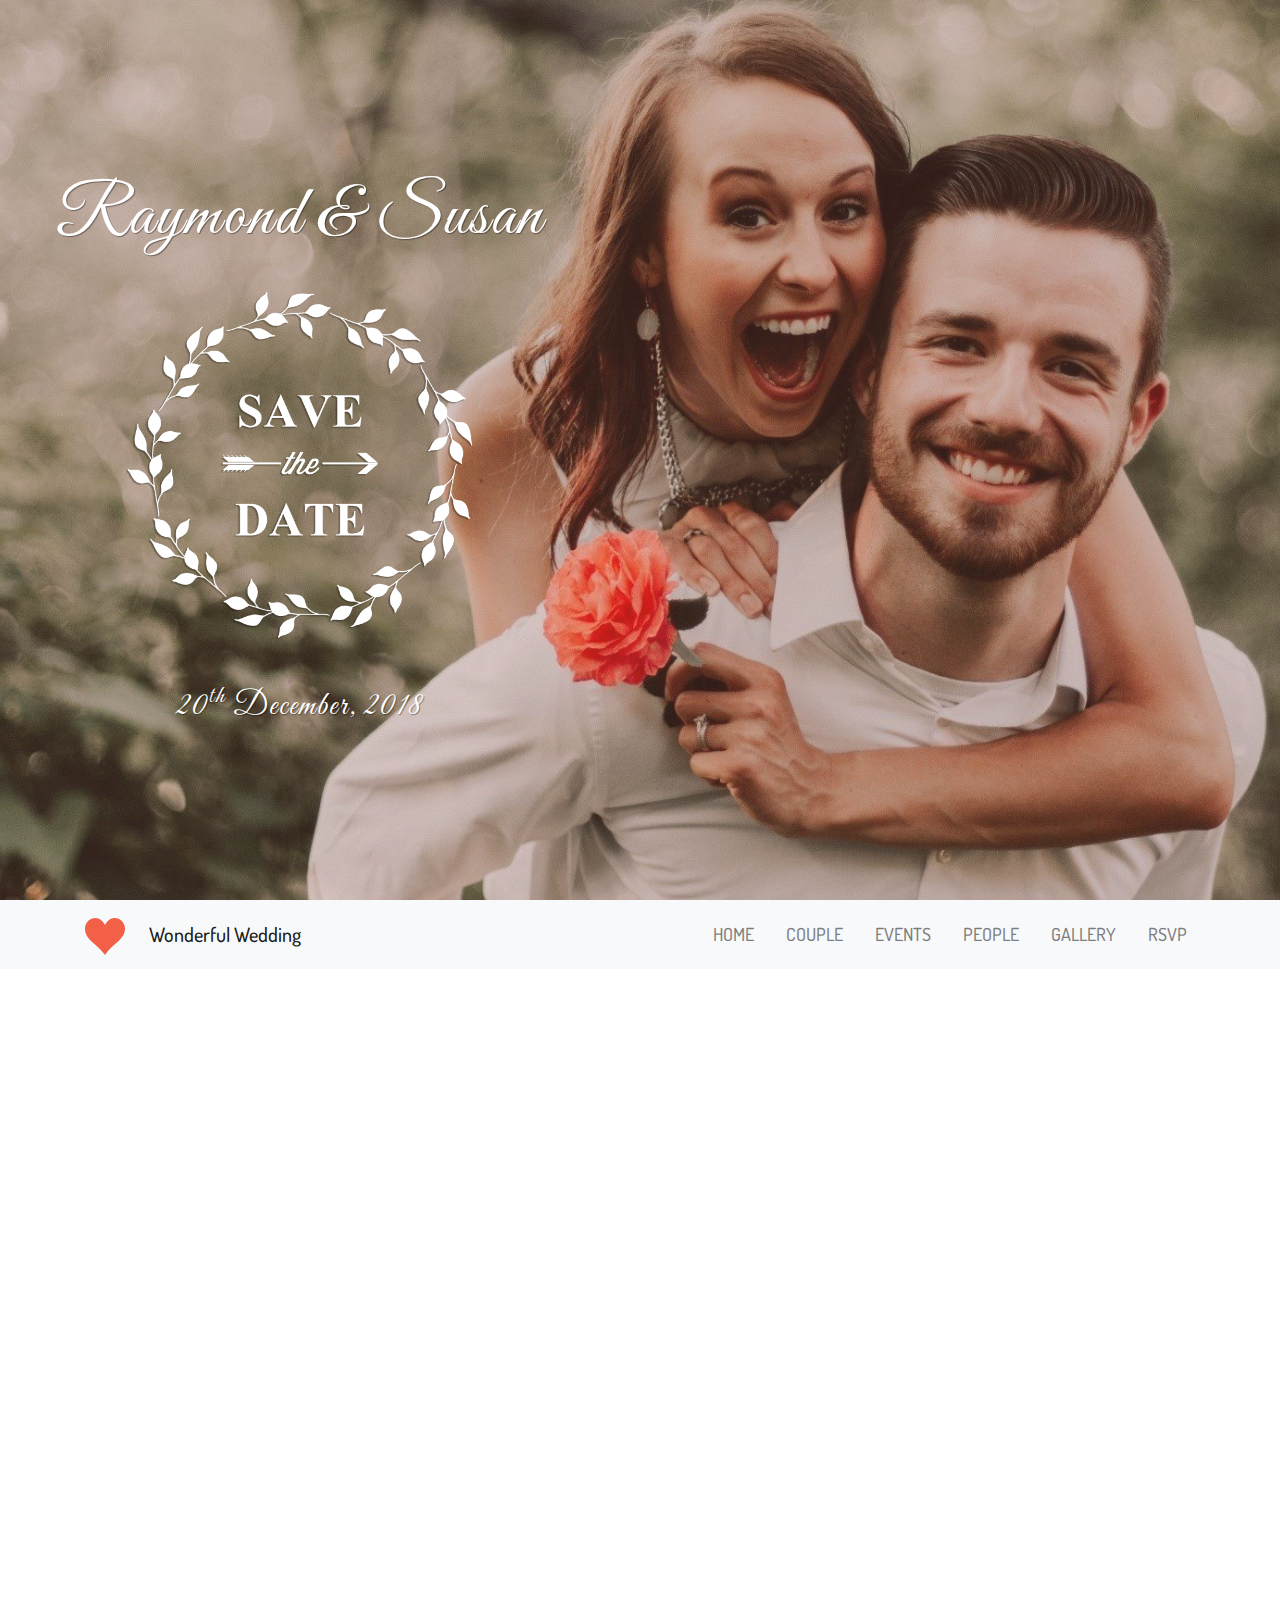
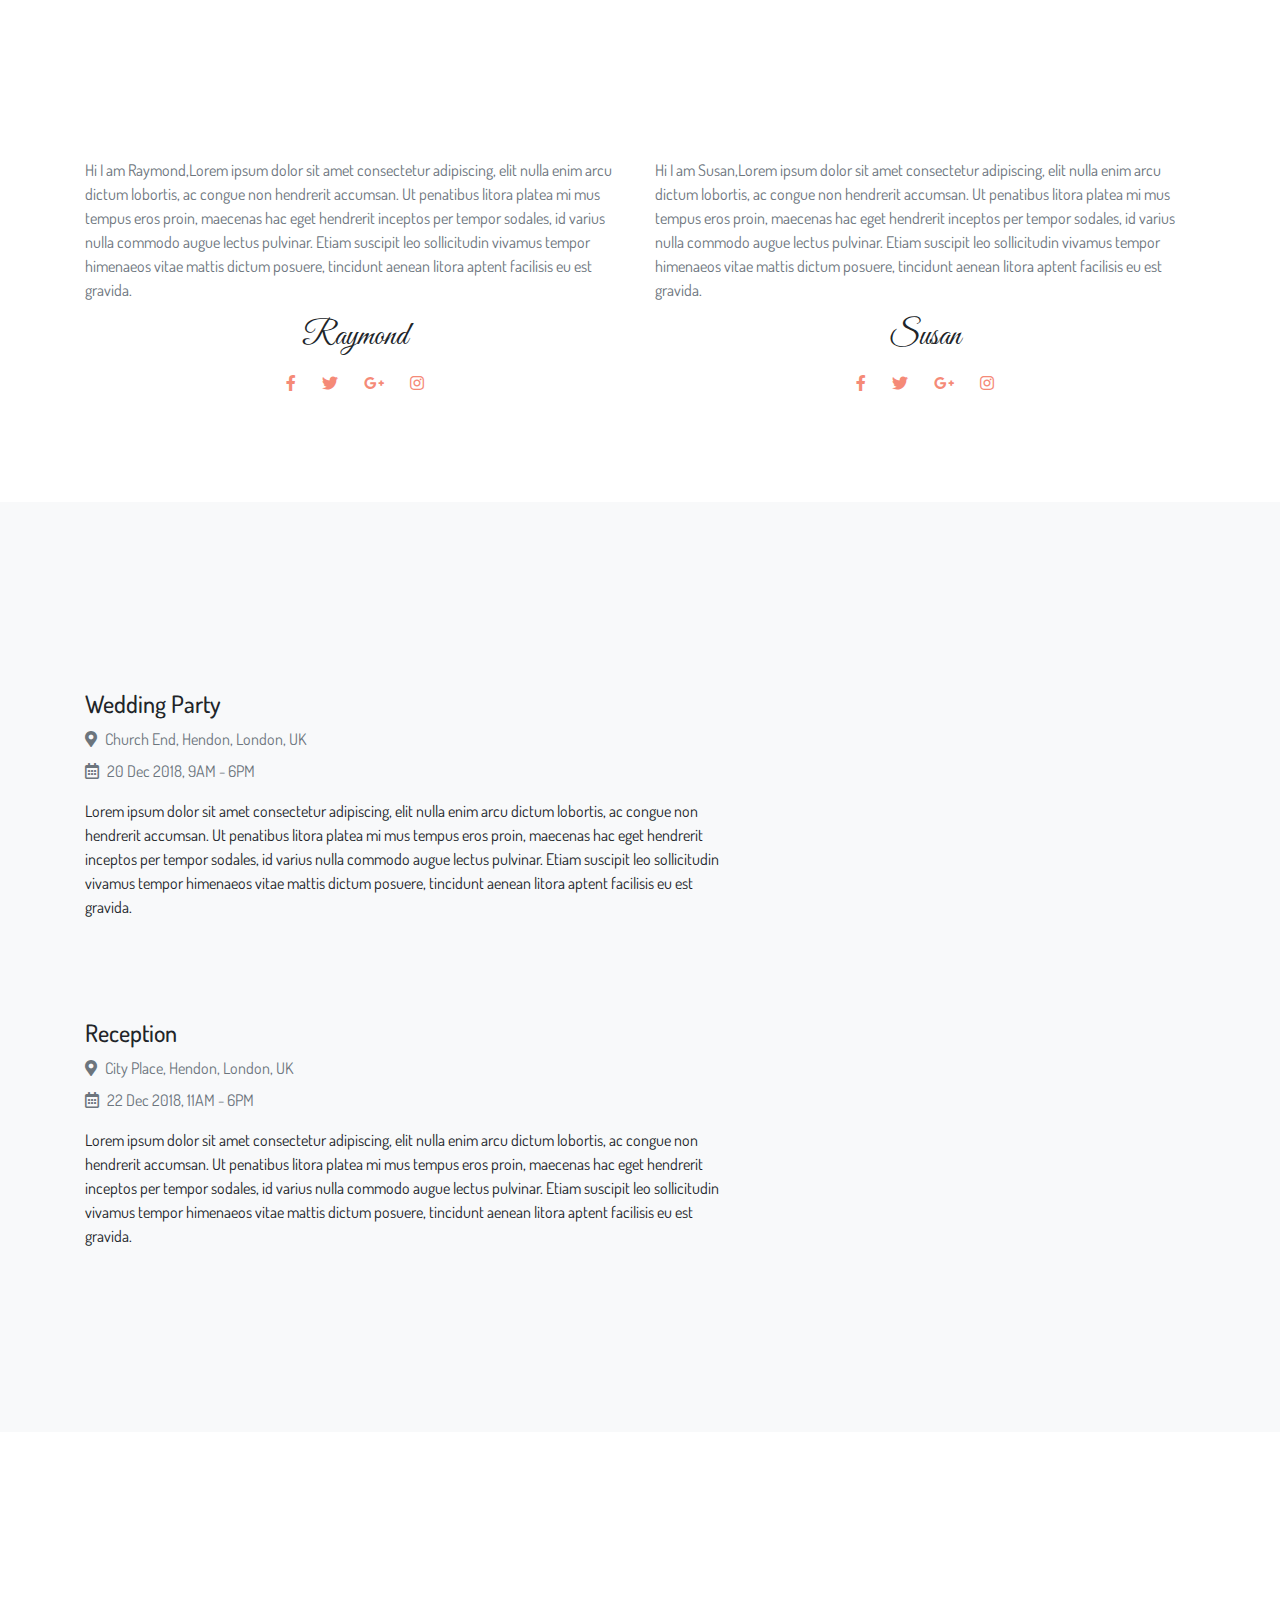
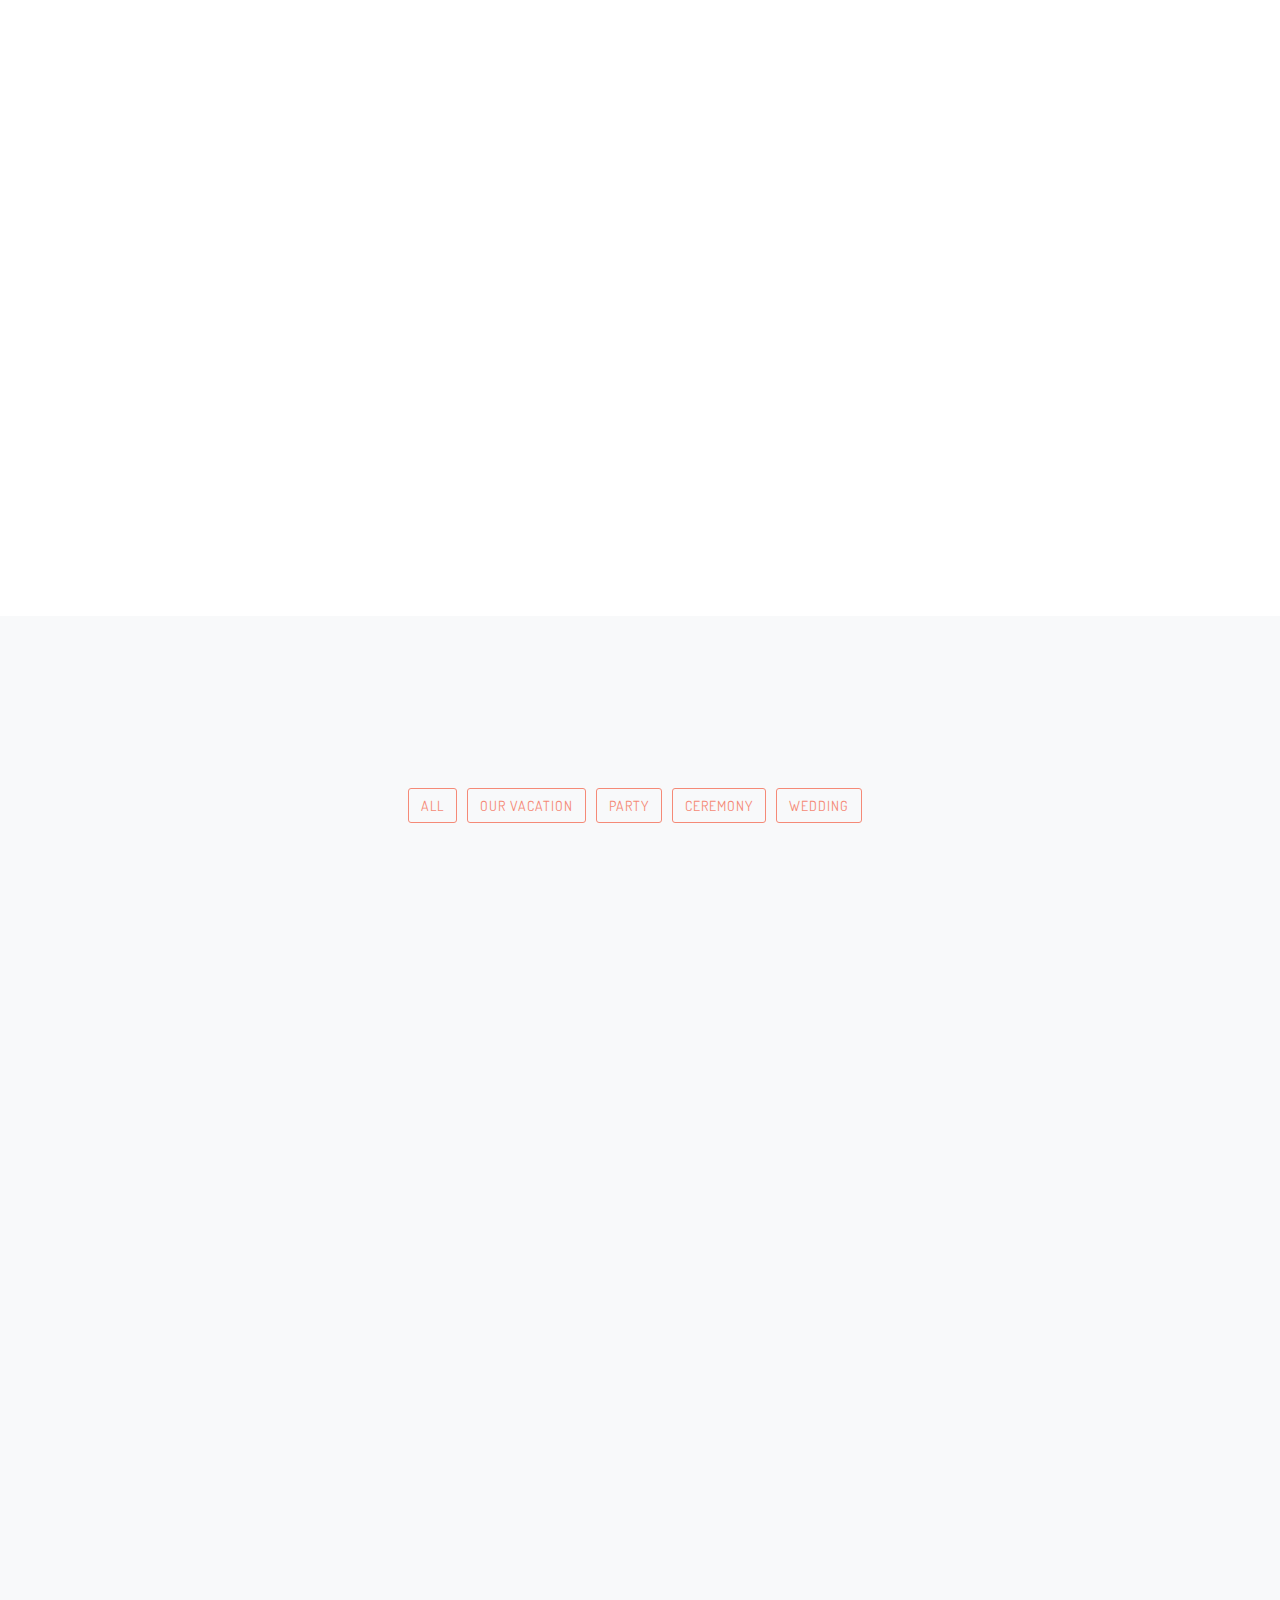
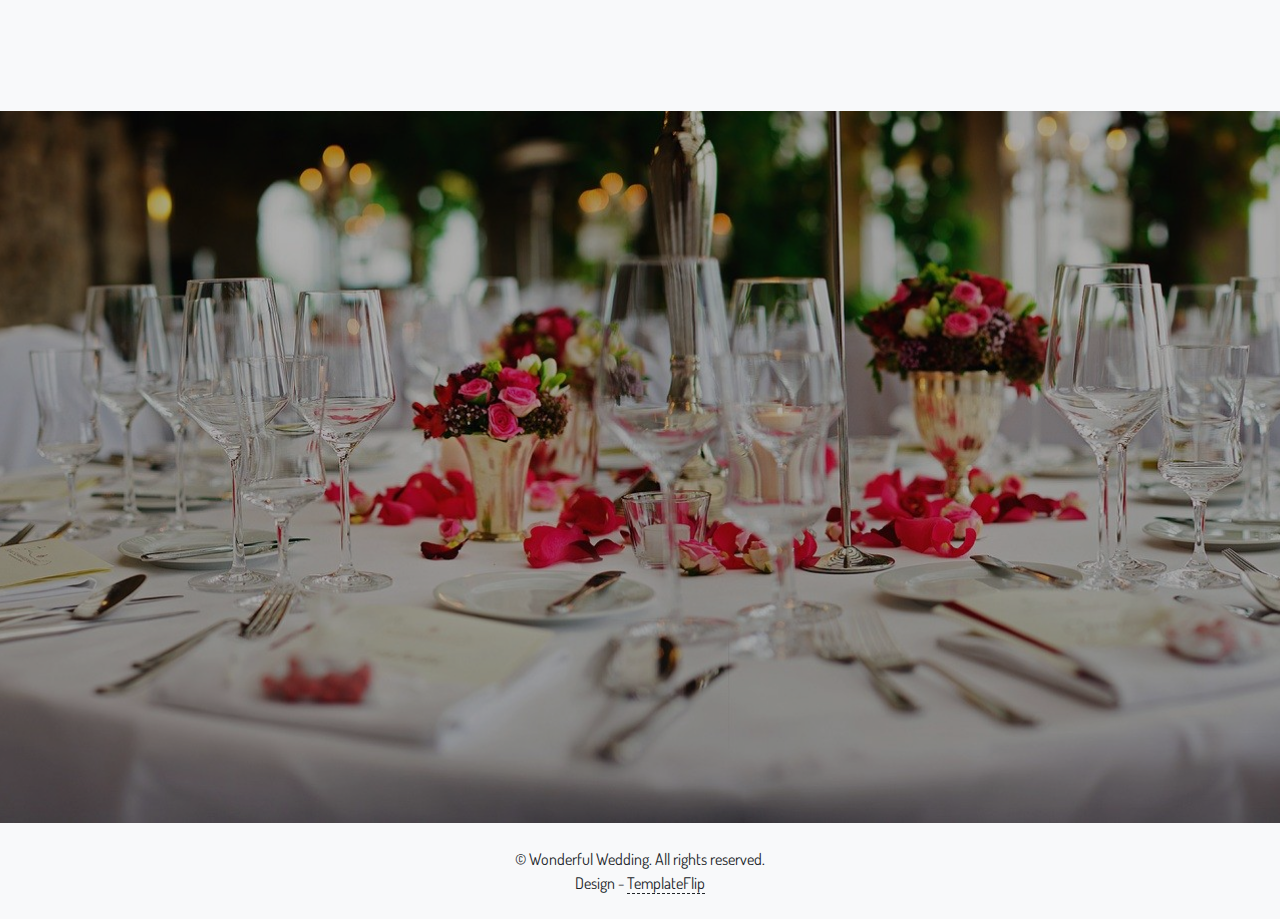
<file: index.html>
<!DOCTYPE html>
<html lang="en-US">
  <head>
    <meta charset="UTF-8" />
    <meta http-equiv="X-UA-Compatible" content="IE=edge" />
    <meta name="viewport" content="width=device-width, initial-scale=1" />
    <title>Wonderful Wedding</title>
    <link
      rel="preconnect"
      href="https://fonts.gstatic.com"
      crossorigin="crossorigin"
    />
    <link
      rel="preload"
      as="style"
      href="https://fonts.googleapis.com/css2?family=Dosis:wght@400;500&amp;display=swap"
    />
    <link
      rel="stylesheet"
      href="https://fonts.googleapis.com/css2?family=Dosis:wght@400;500&amp;display=swap"
      media="print"
      onload="this.media='all'"
    />
    <noscript>
      <link
        rel="stylesheet"
        href="https://fonts.googleapis.com/css2?family=Dosis:wght@400;500&amp;display=swap"
      />
    </noscript>
    <link
      rel="preconnect"
      href="https://fonts.gstatic.com"
      crossorigin="crossorigin"
    />
    <link
      rel="preload"
      as="style"
      href="https://fonts.googleapis.com/css2?family=Great+Vibes&amp;display=swap"
    />
    <link
      rel="stylesheet"
      href="https://fonts.googleapis.com/css2?family=Great+Vibes&amp;display=swap"
      media="print"
      onload="this.media='all'"
    />
    <noscript>
      <link
        rel="stylesheet"
        href="https://fonts.googleapis.com/css2?family=Great+Vibes&amp;display=swap"
      />
    </noscript>
    <link
      rel="apple-touch-icon"
      sizes="180x180"
      href="images/favicon/apple-touch-icon.png"
    />
    <link
      rel="icon"
      type="image/png"
      sizes="32x32"
      href="images/favicon/favicon-32x32.png"
    />
    <link
      rel="icon"
      type="image/png"
      sizes="16x16"
      href="images/favicon/favicon-16x16.png"
    />
    <link href="css/bootstrap.min.css?ver=1.1.0" rel="stylesheet" />
    <link href="css/font-awesome/css/all.min.css?ver=1.1.0" rel="stylesheet" />
    <link href="css/aos.css?ver=1.1.0" rel="stylesheet" />
    <link href="css/ekko-lightbox.css?ver=1.1.0" rel="stylesheet" />
    <link href="css/main.css?ver=1.1.0" rel="stylesheet" />
    <noscript>
      <style type="text/css">
        [data-aos] {
          opacity: 1 !important;
          transform: translate(0) scale(1) !important;
        }
      </style>
    </noscript>
  </head>
  <body id="top">
    <header></header>
    <div class="page-content">
      <div class="div">
        <div class="ww-home-page" id="home">
          <div
            class="ww-wedding-announcement d-flex align-items-center justify-content-start"
          >
            <div class="container ww-announcement-container">
              <p
                class="ww-couple-name ww-title"
                data-aos="zoom-in-down"
                data-aos-delay="300"
                data-aos-duration="1000"
              >
                Raymond & Susan
              </p>
              <img
                class="img-fluid mt-1"
                src="images/laurel-1.png"
                alt="Heart"
                data-aos="zoom-in-down"
                data-aos-delay="300"
                data-aos-duration="1000"
              />
              <p
                class="h2 mt-5 ww-title"
                data-aos="zoom-in-down"
                data-aos-delay="300"
                data-aos-duration="1000"
                data-aos-offset="10"
              >
                20<sup>th</sup> December, 2018
              </p>
            </div>
          </div>
        </div>
        <div class="ww-nav-bar sticky-top bg-light">
          <nav class="navbar navbar-expand-lg navbar-light">
            <div class="container">
              <a href="#"
                ><svg class="heart" viewBox="0 0 32 29.6">
                  <path
                    d="M23.6,0c-3.4,0-6.3,2.7-7.6,5.6C14.7,2.7,11.8,0,8.4,0C3.8,0,0,3.8,0,8.4c0,9.4,9.5,11.9,16,21.2c6.1-9.3,16-12.1,16-21.2C32,3.8,28.2,0,23.6,0z"
                  /></svg
              ></a>
              <h1 class="h2">
                <a class="pl-4 navbar-brand" href="#">Wonderful Wedding</a>
              </h1>
              <button
                class="navbar-toggler"
                type="button"
                data-toggle="collapse"
                data-target="#ww-navbarNav"
                aria-controls="ww-navbarNav"
                aria-expanded="false"
                aria-label="Toggle navigation"
              >
                <span class="navbar-toggler-icon"></span>
              </button>
              <div
                class="collapse navbar-collapse text-uppercase"
                id="ww-navbarNav"
              >
                <ul class="navbar-nav ml-auto">
                  <li class="nav-item">
                    <a class="nav-link smooth-scroll" href="#home">Home</a>
                  </li>
                  <li class="nav-item">
                    <a class="nav-link smooth-scroll" href="#couple">Couple</a>
                  </li>
                  <li class="nav-item">
                    <a class="nav-link smooth-scroll" href="#events">Events</a>
                  </li>
                  <li class="nav-item">
                    <a class="nav-link smooth-scroll" href="#people">People</a>
                  </li>
                  <li class="nav-item">
                    <a class="nav-link smooth-scroll" href="#gallery"
                      >Gallery</a
                    >
                  </li>
                  <li class="nav-item">
                    <a class="nav-link smooth-scroll" href="#rsvp">RSVP</a>
                  </li>
                </ul>
              </div>
            </div>
          </nav>
        </div>
        <div class="ww-section" id="couple">
          <div class="container">
            <h2
              class="h1 text-center pb-3 ww-title"
              data-aos="zoom-in-down"
              data-aos-duration="1000"
            >
              Groom & Bride
            </h2>
            <div class="row text-center">
              <div class="col-md-6">
                <div class="mt-3">
                  <img
                    class="img-fluid"
                    src="images/groom.jpg"
                    alt="Groom"
                    data-aos="flip-left"
                    data-aos-duration="1000"
                  />
                  <p class="pt-3 text-left text-muted">
                    Hi I am Raymond,Lorem ipsum dolor sit amet consectetur
                    adipiscing, elit nulla enim arcu dictum lobortis, ac congue
                    non hendrerit accumsan. Ut penatibus litora platea mi mus
                    tempus eros proin, maecenas hac eget hendrerit inceptos per
                    tempor sodales, id varius nulla commodo augue lectus
                    pulvinar. Etiam suscipit leo sollicitudin vivamus tempor
                    himenaeos vitae mattis dictum posuere, tincidunt aenean
                    litora aptent facilisis eu est gravida.
                  </p>
                  <h3 class="h2 ww-title">Raymond</h3>
                  <div class="ww-social-links">
                    <a class="btn btn-link" href="#"
                      ><i class="fab fa-facebook-f" aria-hidden="true"></i></a
                    ><a class="btn btn-link" href="#"
                      ><i class="fab fa-twitter" aria-hidden="true"></i></a
                    ><a class="btn btn-link" href="#"
                      ><i
                        class="fab fa-google-plus-g"
                        aria-hidden="true"
                      ></i></a
                    ><a class="btn btn-link" href="#"
                      ><i class="fab fa-instagram" aria-hidden="true"></i
                    ></a>
                  </div>
                </div>
              </div>
              <div class="col-md-6">
                <div class="mt-3">
                  <img
                    class="img-fluid"
                    src="images/bride.jpg"
                    alt="Bride"
                    data-aos="flip-right"
                    data-aos-duration="1000"
                  />
                  <p class="pt-3 text-left text-muted">
                    Hi I am Susan,Lorem ipsum dolor sit amet consectetur
                    adipiscing, elit nulla enim arcu dictum lobortis, ac congue
                    non hendrerit accumsan. Ut penatibus litora platea mi mus
                    tempus eros proin, maecenas hac eget hendrerit inceptos per
                    tempor sodales, id varius nulla commodo augue lectus
                    pulvinar. Etiam suscipit leo sollicitudin vivamus tempor
                    himenaeos vitae mattis dictum posuere, tincidunt aenean
                    litora aptent facilisis eu est gravida.
                  </p>
                  <h3 class="h2 ww-title">Susan</h3>
                  <div class="ww-social-links">
                    <a class="btn btn-link" href="#"
                      ><i class="fab fa-facebook-f" aria-hidden="true"></i></a
                    ><a class="btn btn-link" href="#"
                      ><i class="fab fa-twitter" aria-hidden="true"></i></a
                    ><a class="btn btn-link" href="#"
                      ><i
                        class="fab fa-google-plus-g"
                        aria-hidden="true"
                      ></i></a
                    ><a class="btn btn-link" href="#"
                      ><i class="fab fa-instagram" aria-hidden="true"></i
                    ></a>
                  </div>
                </div>
              </div>
            </div>
          </div>
        </div>
        <div class="ww-section bg-light" id="events">
          <div class="container ww-wedding-event">
            <h2
              class="h1 text-center pb-3 ww-title"
              data-aos="zoom-in-down"
              data-aos-duration="1000"
            >
              Wedding Events
            </h2>
            <div class="row">
              <div class="col-md-7 col-sm-12">
                <div class="my-3">
                  <div class="h4">Wedding Party</div>
                  <ul>
                    <li>
                      <i class="text-muted fas fa-map-marker-alt"></i
                      ><span class="pl-2 text-muted"
                        >Church End, Hendon, London, UK</span
                      >
                    </li>
                    <li class="pt-2">
                      <i class="text-muted far fa-calendar-alt"></i
                      ><span class="pl-2 text-muted"
                        >20 Dec 2018, 9AM - 6PM</span
                      >
                    </li>
                  </ul>
                  <p>
                    Lorem ipsum dolor sit amet consectetur adipiscing, elit
                    nulla enim arcu dictum lobortis, ac congue non hendrerit
                    accumsan. Ut penatibus litora platea mi mus tempus eros
                    proin, maecenas hac eget hendrerit inceptos per tempor
                    sodales, id varius nulla commodo augue lectus pulvinar.
                    Etiam suscipit leo sollicitudin vivamus tempor himenaeos
                    vitae mattis dictum posuere, tincidunt aenean litora aptent
                    facilisis eu est gravida.
                  </p>
                </div>
              </div>
              <div class="col-md-5 col-sm-12">
                <div class="my-3">
                  <img
                    class="img-fluid"
                    src="images/wedding-party.jpg"
                    alt="Wedding Party"
                    data-aos="fade-down-right"
                    data-aos-duration="1000"
                  />
                </div>
              </div>
            </div>
            <div class="row">
              <div class="col-md-7 col-sm-12">
                <div class="my-3">
                  <div class="h4">Reception</div>
                  <ul>
                    <li>
                      <i class="text-muted fas fa-map-marker-alt"></i
                      ><span class="pl-2 text-muted"
                        >City Place, Hendon, London, UK</span
                      >
                    </li>
                    <li class="pt-2">
                      <i class="text-muted far fa-calendar-alt"></i
                      ><span class="pl-2 text-muted"
                        >22 Dec 2018, 11AM - 6PM</span
                      >
                    </li>
                  </ul>
                  <p>
                    Lorem ipsum dolor sit amet consectetur adipiscing, elit
                    nulla enim arcu dictum lobortis, ac congue non hendrerit
                    accumsan. Ut penatibus litora platea mi mus tempus eros
                    proin, maecenas hac eget hendrerit inceptos per tempor
                    sodales, id varius nulla commodo augue lectus pulvinar.
                    Etiam suscipit leo sollicitudin vivamus tempor himenaeos
                    vitae mattis dictum posuere, tincidunt aenean litora aptent
                    facilisis eu est gravida.
                  </p>
                </div>
              </div>
              <div class="col-md-5 col-sm-12">
                <div class="my-3">
                  <img
                    class="img-fluid"
                    src="images/reception.jpg"
                    alt="Reception"
                    data-aos="fade-up-right"
                    data-aos-duration="1000"
                  />
                </div>
              </div>
            </div>
          </div>
        </div>
        <div class="ww-section" id="people">
          <div class="container ww-couple-friends">
            <h2
              class="h1 text-center pt-3 ww-title"
              data-aos="zoom-in-down"
              data-aos-duration="1000"
            >
              Groomsmen & Bridesmaids
            </h2>
            <div
              class="carousel slide"
              id="ww-carouselIndicator"
              data-ride="carousel"
              data-aos="zoom-in-up"
              data-aos-duration="1000"
            >
              <ol class="carousel-indicators">
                <li
                  class="active"
                  data-target="#ww-carouselIndicator"
                  data-slide-to="0"
                ></li>
                <li data-target="#ww-carouselIndicator" data-slide-to="1"></li>
              </ol>
              <div class="carousel-inner">
                <div class="carousel-item active">
                  <div class="row">
                    <div class="col-md-4">
                      <div class="card d-block mb-3">
                        <img
                          class="card-img-top"
                          src="images/groom-men-1.jpg"
                          alt="Groom Men 1"
                        />
                        <div class="card-body text-center">
                          <div class="h5">Bryan Berry</div>
                          <p class="mb-0 text-muted">Best Friend</p>
                          <p class="text-muted">Groomsmen</p>
                          <div class="ww-social-links">
                            <a class="btn btn-link" href="#"
                              ><i
                                class="fab fa-facebook-f"
                                aria-hidden="true"
                              ></i></a
                            ><a class="btn btn-link" href="#"
                              ><i
                                class="fab fa-twitter"
                                aria-hidden="true"
                              ></i></a
                            ><a class="btn btn-link" href="#"
                              ><i
                                class="fab fa-google-plus-g"
                                aria-hidden="true"
                              ></i></a
                            ><a class="btn btn-link" href="#"
                              ><i
                                class="fab fa-instagram"
                                aria-hidden="true"
                              ></i
                            ></a>
                          </div>
                        </div>
                      </div>
                    </div>
                    <div class="col-md-4">
                      <div class="card d-block mb-3">
                        <img
                          class="card-img-top"
                          src="images/groom-men-2.jpg"
                          alt="Groom Men 2"
                        />
                        <div class="card-body text-center">
                          <div class="h5 text-center">Kevin Johnston</div>
                          <p class="mb-0 text-muted">Room Mate</p>
                          <p class="text-muted">Groomsmen</p>
                          <div class="ww-social-links">
                            <a class="btn btn-link" href="#"
                              ><i
                                class="fab fa-facebook-f"
                                aria-hidden="true"
                              ></i></a
                            ><a class="btn btn-link" href="#"
                              ><i
                                class="fab fa-twitter"
                                aria-hidden="true"
                              ></i></a
                            ><a class="btn btn-link" href="#"
                              ><i
                                class="fab fa-google-plus-g"
                                aria-hidden="true"
                              ></i></a
                            ><a class="btn btn-link" href="#"
                              ><i
                                class="fab fa-instagram"
                                aria-hidden="true"
                              ></i
                            ></a>
                          </div>
                        </div>
                      </div>
                    </div>
                    <div class="col-md-4">
                      <div class="card d-block mb-3">
                        <img
                          class="card-img-top"
                          src="images/groom-men-3.jpg"
                          alt="Groom Men 3"
                        />
                        <div class="card-body text-center">
                          <div class="h5 text-center">Arthur Wright</div>
                          <p class="mb-0 text-muted">Friend</p>
                          <p class="text-muted">Groomsmen</p>
                          <div class="ww-social-links">
                            <a class="btn btn-link" href="#"
                              ><i
                                class="fab fa-facebook-f"
                                aria-hidden="true"
                              ></i></a
                            ><a class="btn btn-link" href="#"
                              ><i
                                class="fab fa-twitter"
                                aria-hidden="true"
                              ></i></a
                            ><a class="btn btn-link" href="#"
                              ><i
                                class="fab fa-google-plus-g"
                                aria-hidden="true"
                              ></i></a
                            ><a class="btn btn-link" href="#"
                              ><i
                                class="fab fa-instagram"
                                aria-hidden="true"
                              ></i
                            ></a>
                          </div>
                        </div>
                      </div>
                    </div>
                  </div>
                </div>
                <div class="carousel-item">
                  <div class="row">
                    <div class="col-md-4">
                      <div class="card d-block mb-3">
                        <img
                          class="card-img-top"
                          src="images/bride-maid-1.jpg"
                          alt="Bride Maid 1"
                        />
                        <div class="card-body text-center">
                          <div class="h5">Rachel Lawson</div>
                          <p class="mb-0 text-muted">Best Friend</p>
                          <p class="text-muted">Bridesmaids</p>
                          <div class="ww-social-links">
                            <a class="btn btn-link" href="#"
                              ><i
                                class="fab fa-facebook-f"
                                aria-hidden="true"
                              ></i></a
                            ><a class="btn btn-link" href="#"
                              ><i
                                class="fab fa-twitter"
                                aria-hidden="true"
                              ></i></a
                            ><a class="btn btn-link" href="#"
                              ><i
                                class="fab fa-google-plus-g"
                                aria-hidden="true"
                              ></i></a
                            ><a class="btn btn-link" href="#"
                              ><i
                                class="fab fa-instagram"
                                aria-hidden="true"
                              ></i
                            ></a>
                          </div>
                        </div>
                      </div>
                    </div>
                    <div class="col-md-4">
                      <div class="card d-block mb-3">
                        <img
                          class="card-img-top"
                          src="images/bride-maid-2.jpg"
                          alt="Bride Maid 2"
                        />
                        <div class="card-body text-center">
                          <div class="h5 text-center">Betty George</div>
                          <p class="mb-0 text-muted">Room Mate</p>
                          <p class="text-muted">Bridesmaids</p>
                          <div class="ww-social-links">
                            <a class="btn btn-link" href="#"
                              ><i
                                class="fab fa-facebook-f"
                                aria-hidden="true"
                              ></i></a
                            ><a class="btn btn-link" href="#"
                              ><i
                                class="fab fa-twitter"
                                aria-hidden="true"
                              ></i></a
                            ><a class="btn btn-link" href="#"
                              ><i
                                class="fab fa-google-plus-g"
                                aria-hidden="true"
                              ></i></a
                            ><a class="btn btn-link" href="#"
                              ><i
                                class="fab fa-instagram"
                                aria-hidden="true"
                              ></i
                            ></a>
                          </div>
                        </div>
                      </div>
                    </div>
                    <div class="col-md-4">
                      <div class="card d-block mb-3">
                        <img
                          class="card-img-top"
                          src="images/bride-maid-3.jpg"
                          alt="Bride Maid 3"
                        />
                        <div class="card-body text-center">
                          <div class="h5 text-center">Emma Snyder</div>
                          <p class="mb-0 text-muted">Friend</p>
                          <p class="text-muted">Bridesmaids</p>
                          <div class="ww-social-links">
                            <a class="btn btn-link" href="#"
                              ><i
                                class="fab fa-facebook-f"
                                aria-hidden="true"
                              ></i></a
                            ><a class="btn btn-link" href="#"
                              ><i
                                class="fab fa-twitter"
                                aria-hidden="true"
                              ></i></a
                            ><a class="btn btn-link" href="#"
                              ><i
                                class="fab fa-google-plus-g"
                                aria-hidden="true"
                              ></i></a
                            ><a class="btn btn-link" href="#"
                              ><i
                                class="fab fa-instagram"
                                aria-hidden="true"
                              ></i
                            ></a>
                          </div>
                        </div>
                      </div>
                    </div>
                  </div>
                </div>
              </div>
            </div>
          </div>
        </div>
        <div class="ww-section bg-light" id="gallery">
          <div class="ww-photo-gallery">
            <div class="container">
              <h2
                class="h1 text-center pb-3 ww-title"
                data-aos="zoom-in-down"
                data-aos-duration="1000"
              >
                Photo Gallery
              </h2>
              <div class="col-md-12 text-center ww-category-filter mb-4">
                <a
                  class="btn btn-outline-primary ww-filter-button"
                  href="#"
                  data-filter="all"
                  >All</a
                ><a
                  class="btn btn-outline-primary ww-filter-button"
                  href="#"
                  data-filter="vacation"
                  >Our Vacation</a
                ><a
                  class="btn btn-outline-primary ww-filter-button"
                  href="#"
                  data-filter="party"
                  >Party</a
                ><a
                  class="btn btn-outline-primary ww-filter-button"
                  href="#"
                  data-filter="ceremony"
                  >Ceremony</a
                ><a
                  class="btn btn-outline-primary ww-filter-button"
                  href="#"
                  data-filter="wedding"
                  >Wedding</a
                >
              </div>
              <div
                class="ww-gallery"
                data-aos="fade-zoom-in"
                data-aos-easing="ease-in-back"
                data-aos-delay="300"
                data-aos-duration="1000"
                data-aos-offset="0"
              >
                <div class="card-columns">
                  <div class="card" data-groups='["vacation","ceremony"]'>
                    <a
                      href="images/gallery-pic-1.jpg"
                      data-toggle="lightbox"
                      data-gallery="ww-gallery"
                      ><img
                        class="img-fluid"
                        src="images/gallery-pic-1.jpg"
                        alt="Gallery Pic 1"
                    /></a>
                  </div>
                  <div class="card" data-groups='["party","wedding"]'>
                    <a
                      href="images/gallery-pic-2.jpg"
                      data-toggle="lightbox"
                      data-gallery="ww-gallery"
                      ><img
                        class="img-fluid"
                        src="images/gallery-pic-2.jpg"
                        alt="Gallery Pic 2"
                    /></a>
                  </div>
                  <div class="card" data-groups='["vacation"]'>
                    <a
                      href="images/gallery-pic-3.jpg"
                      data-toggle="lightbox"
                      data-gallery="ww-gallery"
                      ><img
                        class="img-fluid"
                        src="images/gallery-pic-3.jpg"
                        alt="Gallery Pic 3"
                    /></a>
                  </div>
                  <div class="card" data-groups='["party","vacation"]'>
                    <a
                      href="images/gallery-pic-4.jpg"
                      data-toggle="lightbox"
                      data-gallery="ww-gallery"
                      ><img
                        class="img-fluid"
                        src="images/gallery-pic-4.jpg"
                        alt="Gallery Pic 4"
                    /></a>
                  </div>
                  <div class="card" data-groups='["vacation"]'>
                    <a
                      href="images/gallery-pic-5.jpg"
                      data-toggle="lightbox"
                      data-gallery="ww-gallery"
                      ><img
                        class="img-fluid"
                        src="images/gallery-pic-5.jpg"
                        alt="Gallery Pic 5"
                    /></a>
                  </div>
                  <div
                    class="card"
                    data-groups='["wedding","ceremony","party"]'
                  >
                    <a
                      href="images/gallery-pic-6.jpg"
                      data-toggle="lightbox"
                      data-gallery="ww-gallery"
                      ><img
                        class="img-fluid"
                        src="images/gallery-pic-6.jpg"
                        alt="Gallery Pic 6"
                    /></a>
                  </div>
                  <div class="card" data-groups='["vacation"]'>
                    <a
                      href="images/gallery-pic-7.jpg"
                      data-toggle="lightbox"
                      data-gallery="ww-gallery"
                      ><img
                        class="img-fluid"
                        src="images/gallery-pic-7.jpg"
                        alt="Gallery Pic 7"
                    /></a>
                  </div>
                  <div class="card" data-groups='["wedding","party"]'>
                    <a
                      href="images/gallery-pic-8.jpg"
                      data-toggle="lightbox"
                      data-gallery="ww-gallery"
                      ><img
                        class="img-fluid"
                        src="images/gallery-pic-8.jpg"
                        alt="Gallery Pic 8"
                    /></a>
                  </div>
                </div>
              </div>
            </div>
          </div>
        </div>
        <div class="ww-section ww-rsvp-detail text-white" id="rsvp">
          <div class="container" data-aos="zoom-in-up" data-aos-duration="1000">
            <div class="col text-center">
              <h2
                class="h1 ww-title pb-3"
                data-aos="zoom-in-down"
                data-aos-duration="1000"
              >
                Join Our Party
              </h2>
            </div>
            <div class="row ww-rsvp-form">
              <div class="col-md-10">
                <div class="card-body">
                  <form
                    action="https://formspree.io/example@email.com"
                    method="POST"
                  >
                    <div class="row">
                      <div class="col md-6 pb-3">
                        <div class="form-group">
                          <label for="name-input">Your Name*</label>
                          <input
                            class="form-control"
                            id="name-input"
                            type="text"
                            name="name"
                            required="required"
                          />
                        </div>
                      </div>
                      <div class="col-md-6 pb-3">
                        <div class="form-group">
                          <label for="email-input">Your Email*</label>
                          <input
                            class="form-control"
                            id="email-input"
                            type="email"
                            name="_replyto"
                            required="required"
                          />
                        </div>
                      </div>
                    </div>
                    <div class="row">
                      <div class="col md-6 pb-3">
                        <div class="form-group">
                          <label for="guest-input">Number of Guests</label>
                          <select
                            class="form-control"
                            id="guest-input"
                            name="guest"
                          >
                            <option value="1">One</option>
                            <option value="2">Two</option>
                            <option value="3">Three</option>
                            <option value="4">Four</option>
                          </select>
                        </div>
                      </div>
                      <div class="col-md-6 pb-3">
                        <div class="form-group">
                          <label for="events-input">I am Attending</label>
                          <select
                            class="form-control"
                            id="events-input"
                            name="events"
                          >
                            <option value="all-event">All Events</option>
                            <option value="wedding-ceremony">
                              Wedding ceremony
                            </option>
                            <option value="reception-party">
                              Reception Party
                            </option>
                          </select>
                        </div>
                      </div>
                    </div>
                    <div class="row">
                      <div class="col">
                        <div class="form-group">
                          <label for="message-input">Your Message</label>
                          <textarea
                            class="form-control"
                            id="message-input"
                            name="message"
                            rows="4"
                          ></textarea>
                        </div>
                      </div>
                    </div>
                    <div class="row">
                      <div class="col text-center">
                        <button
                          class="btn btn-primary btn-submit"
                          type="submit"
                        >
                          Send
                        </button>
                      </div>
                    </div>
                  </form>
                </div>
              </div>
            </div>
          </div>
        </div>
        <div class="ww-footer bg-light">
          <div class="container text-center py-4">
            <p class="my-0">&copy; Wonderful Wedding. All rights reserved.</p>
            <p class="mb-0">
              Design -
              <a class="credit" href="https://templateflip.com" target="_blank"
                >TemplateFlip</a
              >
            </p>
          </div>
        </div>
      </div>
    </div>
    <footer></footer>
    <script src="scripts/jquery.min.js?ver=1.1.0"></script>
    <script src="scripts/bootstrap.bundle.min.js?ver=1.1.0"></script>
    <script src="scripts/aos.js?ver=1.1.0"></script>
    <script src="scripts/ekko-lightbox.min.js?ver=1.1.0"></script>
    <script src="scripts/main.js?ver=1.1.0"></script>
  </body>
</html>
</file>
<file: css/main.css>
body {
  font-family: "Dosis", sans-serif; }

/* Home Page Style */
.ww-home-page {
  background: url("../images/home-img.jpg") no-repeat center center;
  background-size: cover;
  background-position: 70%;
  height: 100vh;
  min-height: 480px;
  max-height: 1080px; }
  .ww-home-page .ww-wedding-announcement {
    width: 100%;
    max-width: 1600px;
    margin: 0 auto;
    height: 100%;
    color: #fff;
    text-shadow: 1px 1px 1px rgba(0, 0, 0, 0.4);
    letter-spacing: 2px; }
    .ww-home-page .ww-wedding-announcement .ww-announcement-container {
      max-width: 600px;
      text-align: center;
      margin-left: 0;
      z-index: 999; }
    .ww-home-page .ww-wedding-announcement img {
      max-height: 350px;
      width: auto; }
      @media (max-width: 480px) {
        .ww-home-page .ww-wedding-announcement img {
          max-height: 250px;
          width: auto; } }
    .ww-home-page .ww-wedding-announcement .ww-couple-name {
      font-size: 70px; }
      @media (max-width: 576px) {
        .ww-home-page .ww-wedding-announcement .ww-couple-name {
          font-size: 50px; } }

.ww-home-page:before {
  content: "";
  background-color: rgba(245, 138, 119, 0.2);
  width: 100%;
  height: 100%;
  height: 100vh;
  min-height: 480px;
  max-height: 1080px;
  position: absolute;
  left: 0;
  top: 0; }

/* Nav Bar Style */
.ww-nav-bar .heart {
  fill: #f26147;
  position: relative;
  top: 2px;
  width: 40px;
  -webkit-animation: pulse 1s ease infinite;
          animation: pulse 1s ease infinite; }

@-webkit-keyframes pulse {
  0% {
    transform: scale(1); }
  50% {
    transform: scale(1.3); }
  100% {
    transform: scale(1); } }

@keyframes pulse {
  0% {
    transform: scale(1); }
  50% {
    transform: scale(1.3); }
  100% {
    transform: scale(1); } }

.ww-nav-bar .nav-item {
  font-size: 18px;
  padding: 5px 0 5px 16px;
  font-weight: 500; }

/* Wedding Event Style */
.ww-wedding-event ul {
  list-style: none;
  padding-left: 0; }

/* Couple Friends Style  */
.ww-couple-friends .carousel {
  padding: 40px 0; }

.ww-couple-friends .carousel-indicators {
  bottom: 0px; }
  .ww-couple-friends .carousel-indicators li {
    background-color: #6c757d; }
  .ww-couple-friends .carousel-indicators .active {
    background-color: #f58a77; }

/* Photo Gallery Style */
.ww-photo-gallery .ww-category-filter a {
  display: inline-block;
  margin: 0 10px 6px 0;
  font-size: 14px;
  text-transform: uppercase;
  letter-spacing: 1px;
  border-radius: 3px; }

.ww-photo-gallery .ww-gallery {
  min-height: 500px; }

.ww-photo-gallery .card-columns .card {
  border: none;
  margin-bottom: 15px;
  border-radius: none; }

@media (max-width: 992px) {
  .ww-photo-gallery .card-columns {
    -moz-column-count: 2;
         column-count: 2; } }

@media (max-width: 576px) {
  .ww-photo-gallery .card-columns {
    -moz-column-count: 1;
         column-count: 1; } }

/* RSVP Style */
.ww-rsvp-detail {
  background: url("../images/rsvp-img.jpg") no-repeat center center;
  background-size: cover;
  min-height: 500px;
  position: relative; }
  .ww-rsvp-detail .ww-rsvp-form {
    padding-left: 20%; }
    @media (max-width: 768px) {
      .ww-rsvp-detail .ww-rsvp-form {
        padding-left: 10%; } }
    @media (max-width: 576px) {
      .ww-rsvp-detail .ww-rsvp-form {
        padding-left: 0%; } }
    .ww-rsvp-detail .ww-rsvp-form .form-control {
      background-color: rgba(222, 222, 222, 0.2);
      color: #fff;
      border: 1px solid rgba(255, 255, 255, 0.6); }
    .ww-rsvp-detail .ww-rsvp-form .form-control::-moz-placeholder {
      color: #dedede; }
    .ww-rsvp-detail .ww-rsvp-form .form-control:-ms-input-placeholder {
      color: #dedede; }
    .ww-rsvp-detail .ww-rsvp-form .form-control::placeholder {
      color: #dedede; }
    .ww-rsvp-detail .ww-rsvp-form select.form-control option {
      background: rgba(0, 0, 0, 0.3);
      color: #fff; }
    .ww-rsvp-detail .ww-rsvp-form .btn-submit {
      background-color: rgba(245, 138, 119, 0.8);
      padding: 0.45rem 1.5rem;
      border: 0; }

.ww-rsvp-detail:before {
  content: "";
  background-color: rgba(0, 0, 0, 0.3);
  width: 100%;
  height: 100%;
  position: absolute;
  left: 0;
  top: 0; }

/* Footer Style */
.ww-footer a.credit {
  color: inherit;
  border-bottom: 1px dashed;
  text-decoration: none;
  cursor: pointer; }

/* Common Style */
.ww-title {
  font-family: "Great Vibes", cursive; }

.ww-section {
  padding: 100px 0; }

.btn-primary {
  color: #fff; }

.btn-outline-primary:hover {
  color: #fff; }
</file>
